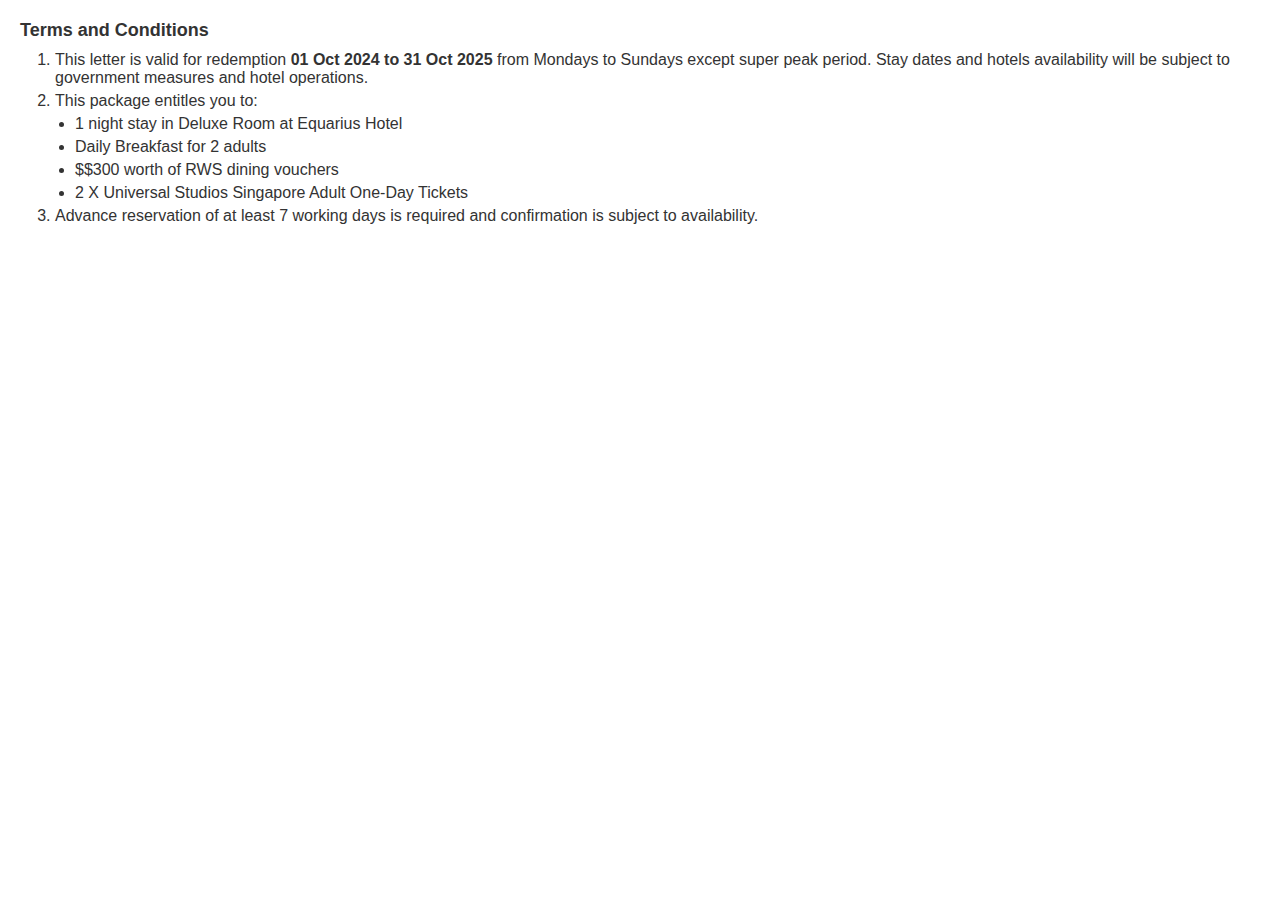
<file: equarius.html>
<!DOCTYPE html>
<html lang="en">
<head>
<meta charset="UTF-8">
<meta name="viewport" content="width=device-width, initial-scale=1.0">
<title>Terms and Conditions Preview</title>
<style>
    body {
        font-family: 'Arial', sans-serif;
        margin: 0;
        padding: 20px;
        background-color: #fff;
        color: #333;
    }
    h2 {
        font-size: 18px; /* Adjusting heading size for more accuracy */
        font-weight: bold; /* Ensuring heading is bold */
        margin: 0 0 10px 0; /* Adjusting margin for heading */
    }
    p {
        font-size: 16px; /* Paragraph font size as per the content */
        margin: 5px 0 15px 0; /* Adjusting margins to match paragraph separation */
    }
    ol {
        padding-left: 35px; /* Adjusting to better match alignment in the image */
        margin: 0; /* Removing default margin */
        list-style-type: decimal; /* Ensuring ordered list uses numbers */
    }
    li {
        font-size: 16px; /* Keeping list item font size consistent with the paragraph */
        margin-bottom: 5px; /* Adjusting space between list items */
    }
    ul {
        list-style-type: disc; /* Maintaining disc style for unordered lists */
        padding-left: 20px; /* Adjusting for nested lists within ordered lists */
        margin: 5px 0 5px 0; /* Adjusting margins for unordered list */
    }
    .footer {
        font-size: 14px; /* Footer text size */
        text-align: center; /* Center aligning footer text */
        margin-top: 20px; /* Space above the footer */
    }
</style>
</head>
<body>
<h2>Terms and Conditions</h2>
<ol>
    <li>This letter is valid for redemption <strong>01 Oct 2024 to 31 Oct 2025</strong> from Mondays to Sundays except super peak period. Stay dates and hotels availability will be subject to government measures and hotel operations.</li>
    <li>This package entitles you to:
        <ul>
            <li>1 night stay in Deluxe Room at Equarius Hotel</li>
            <li>Daily Breakfast for 2 adults</li>
            <li>$$300 worth of RWS dining vouchers</li>
            <li>2 X Universal Studios Singapore Adult One-Day Tickets</li>
        </ul>
    </li>
    <li>Advance reservation of at least 7 working days is required and confirmation is subject to availability.</li>
</ol>
</body>
</html>
</file>
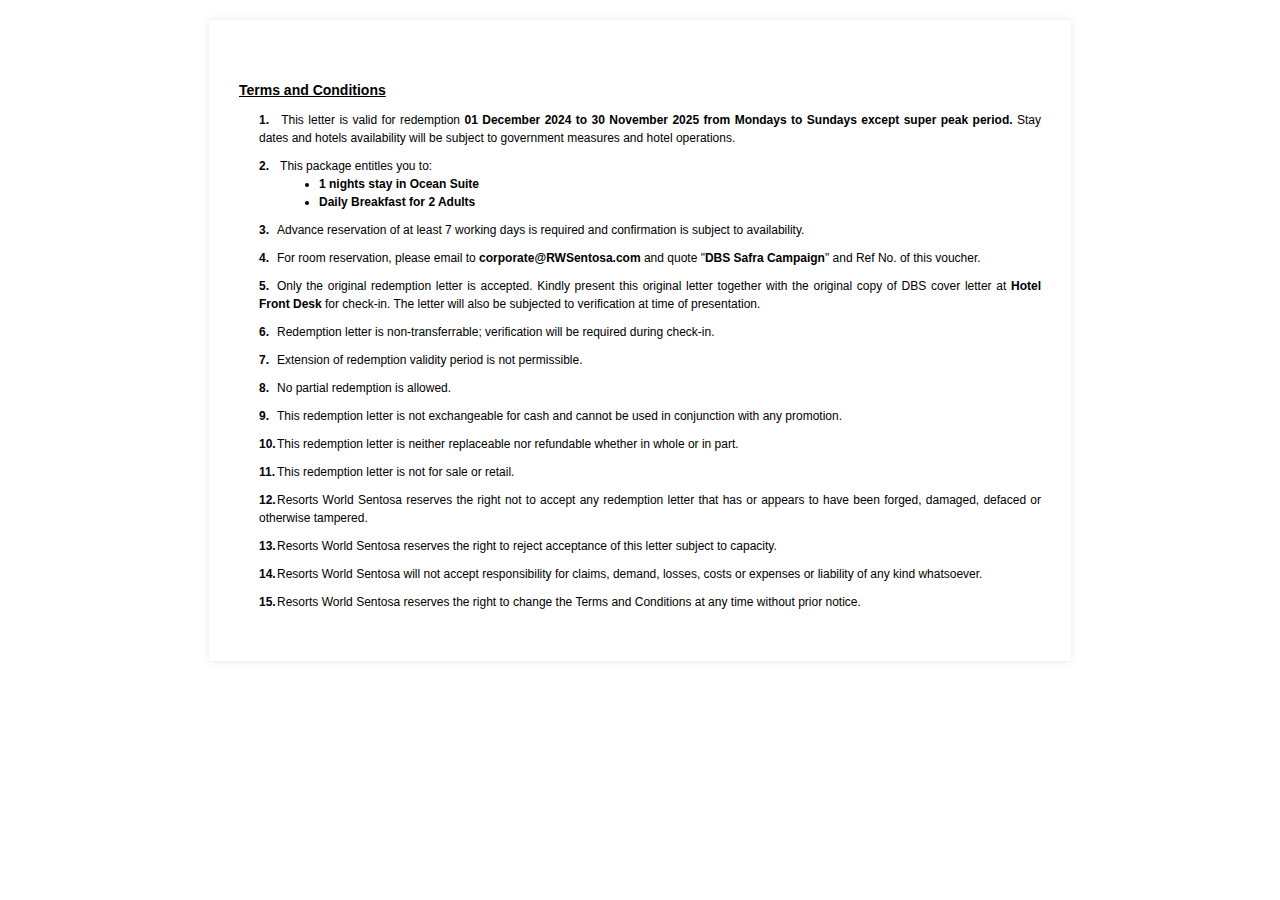
<file: ocean.html>
<!DOCTYPE html>
<html lang="en">
<head>
  <meta charset="UTF-8">
  <title>Terms Formatting</title>
  <style>
    body {
      font-family: Arial, sans-serif;
      font-size: 12px;
      color: #000;
      line-height: 1.5;
      background-color: #fff;
      margin: 0;
      padding: 20px;
    }

    .voucher-container {
      max-width: 862px;
      width: 100%;
      margin: 0 auto;
      padding: 40px 30px;
      background-color: #fff;
      box-sizing: border-box;
      box-shadow: 0 0 8px rgba(0, 0, 0, 0.1);
    }

    h3 {
      font-size: 14px;
      text-decoration: underline;
      margin: 20px 0 10px;
    }

    ol {
      counter-reset: item;
      padding-left: 20px;
      margin: 0;
    }

    ol > li {
      list-style: none;
      margin-bottom: 10px;
      text-align: justify;
    }

    ol > li::before {
      counter-increment: item;
      content: counter(item) ".";
      display: inline-block;
      width: 18px;
      font-weight: bold;
    }

    ul {
      list-style-type: disc;
      margin-left: 20px;
    }

    @media screen and (max-width: 600px) {
      .voucher-container {
        padding: 20px 15px;
      }

      h3 {
        font-size: 13px;
      }

      ol > li {
        font-size: 12px;
      }
    }
  </style>
</head>
<body>
  <div class="voucher-container">
    <h3>Terms and Conditions</h3>
    <ol>
      <li>
        This letter is valid for redemption <strong>01 December 2024 to 30 November 2025 from Mondays to Sundays except super peak period.</strong> Stay dates and hotels availability will be subject to government measures and hotel operations.
      </li>
      <li>
        This package entitles you to:
        <ul>
          <li><strong>1 nights stay in Ocean Suite</strong></li>
          <li><strong>Daily Breakfast for 2 Adults</strong></li>
        </ul>
      </li>
      <li>Advance reservation of at least 7 working days is required and confirmation is subject to availability.</li>
      <li>For room reservation, please email to <strong>corporate@RWSentosa.com</strong> and quote "<strong>DBS Safra Campaign</strong>" and Ref No. of this voucher.</li>
      <li>Only the original redemption letter is accepted. Kindly present this original letter together with the original copy of DBS cover letter at <strong>Hotel Front Desk</strong> for check-in. The letter will also be subjected to verification at time of presentation.</li>
      <li>Redemption letter is non-transferrable; verification will be required during check-in.</li>
      <li>Extension of redemption validity period is not permissible.</li>
      <li>No partial redemption is allowed.</li>
      <li>This redemption letter is not exchangeable for cash and cannot be used in conjunction with any promotion.</li>
      <li>This redemption letter is neither replaceable nor refundable whether in whole or in part.</li>
      <li>This redemption letter is not for sale or retail.</li>
      <li>Resorts World Sentosa reserves the right not to accept any redemption letter that has or appears to have been forged, damaged, defaced or otherwise tampered.</li>
      <li>Resorts World Sentosa reserves the right to reject acceptance of this letter subject to capacity.</li>
      <li>Resorts World Sentosa will not accept responsibility for claims, demand, losses, costs or expenses or liability of any kind whatsoever.</li>
      <li>Resorts World Sentosa reserves the right to change the Terms and Conditions at any time without prior notice.</li>
    </ol>
  </div>
</body>
</html>
</file>
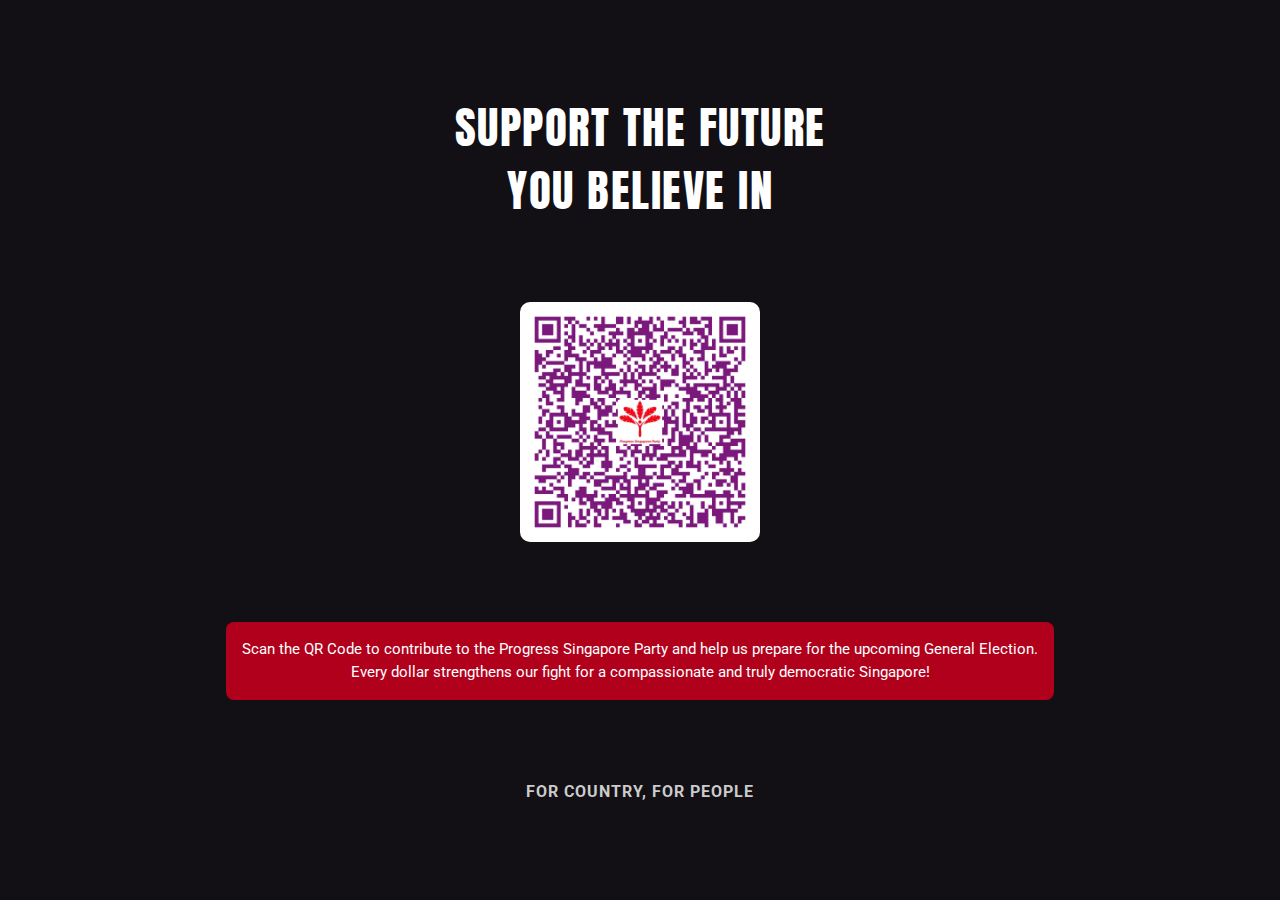
<file: psp-donate.html>
<!DOCTYPE html>
<html lang="en">
<head>
  <meta charset="UTF-8" />
  <meta name="viewport" content="width=device-width, initial-scale=1.0"/>
  <meta http-equiv="X-UA-Compatible" content="IE=edge" />
  <title>Support Progress Singapore Party - General Election 2025</title>

  <!-- Bootstrap CSS -->
  <link href="https://cdn.jsdelivr.net/npm/bootstrap@5.3.2/dist/css/bootstrap.min.css" rel="stylesheet">

  <!-- SEO Meta Tags -->
  <meta name="description" content="Support the Progress Singapore Party in General Election 2025. Donate now to drive change. Powered by KL Transportation Services – Tan Kok Liang (53444733C).">
  <meta name="keywords" content="Progress Singapore Party, GE2025, Singapore Elections, Political Donations, Tan Kok Liang, KL Transportation Services, PSP Donation, Support PSP, Singapore politics, contribute PSP, 53444733C">
  <meta name="author" content="Tan Kok Liang">
  <meta name="robots" content="index, follow">

  <!-- Open Graph / Facebook -->
  <meta property="og:type" content="website">
  <meta property="og:url" content="https://singasavors.github.io/Stories/psp-donate.html">
  <meta property="og:title" content="Support Progress Singapore Party - General Election 2025">
  <meta property="og:description" content="Contribute to a compassionate and democratic Singapore. Back PSP for GE2025. Donations managed by KL Transportation Services.">
  <meta property="og:image" content="https://singasavors.github.io/Stories/psp-logo.png">

  <!-- Twitter Card Meta -->
  <meta name="twitter:card" content="summary_large_image">
  <meta name="twitter:url" content="https://singasavors.github.io/Stories/psp-donate.html">
  <meta name="twitter:title" content="Support Progress Singapore Party - GE2025">
  <meta name="twitter:description" content="Donate and fuel the vision of a better Singapore. PSP GE2025 fundraising, powered by KL Transportation Services.">
  <meta name="twitter:image" content="https://singasavors.github.io/Stories/psp-logo.png">

  <!-- Favicon -->
  <link rel="icon" href="https://singasavors.github.io/Stories/psp-logo.png" type="image/png">

  <style>
    @import url('https://fonts.googleapis.com/css2?family=Anton&family=Roboto:wght@400;700&display=swap');

    html, body {
      margin: 0;
      padding: 0;
      background: #121014;
      color: #fff;
      font-family: 'Roboto', sans-serif;
      text-align: center;
      height: 100vh;
      overflow: hidden;
    }

    .container {
      height: 100vh;
      display: flex;
      flex-direction: column;
      justify-content: space-evenly;
      align-items: center;
      padding: 1rem;
    }

    h1 {
      font-family: 'Anton', sans-serif;
      font-size: 2.8rem;
      line-height: 1.4;
      text-transform: uppercase;
      letter-spacing: 1.5px;
      margin: 0;
    }

    .qr-code-container img {
      max-width: 240px;
      height: auto;
      border-radius: 10px;
    }

    .message {
      background: #b1001c;
      padding: 1rem;
      border-radius: 8px;
      font-size: 0.95rem;
      max-width: 90vw;
    }

    .footer {
      font-size: 1rem;
      font-weight: bold;
      color: #ccc;
      text-transform: uppercase;
      letter-spacing: 1px;
      margin: 0;
    }

    @media (max-width: 600px) {
      h1 {
        font-size: 2.3rem;
      }

      .message {
        font-size: 0.85rem;
      }

      .footer {
        font-size: 0.9rem;
      }
    }
  </style>
</head>
<body>
  <div class="container">
    <h1>Support the Future<br/>You Believe In</h1>
    <div class="qr-code-container">
      <img src="https://singasavors.github.io/Stories/paynow-qr-psp.png" alt="Donate QR Code">
    </div>
    <div class="message">
      Scan the QR Code to contribute to the Progress Singapore Party and help us prepare for the upcoming General Election.<br/>
      Every dollar strengthens our fight for a compassionate and truly democratic Singapore!
    </div>
    <div class="footer">For Country, For People</div>
  </div>
</body>
</html>
</file>
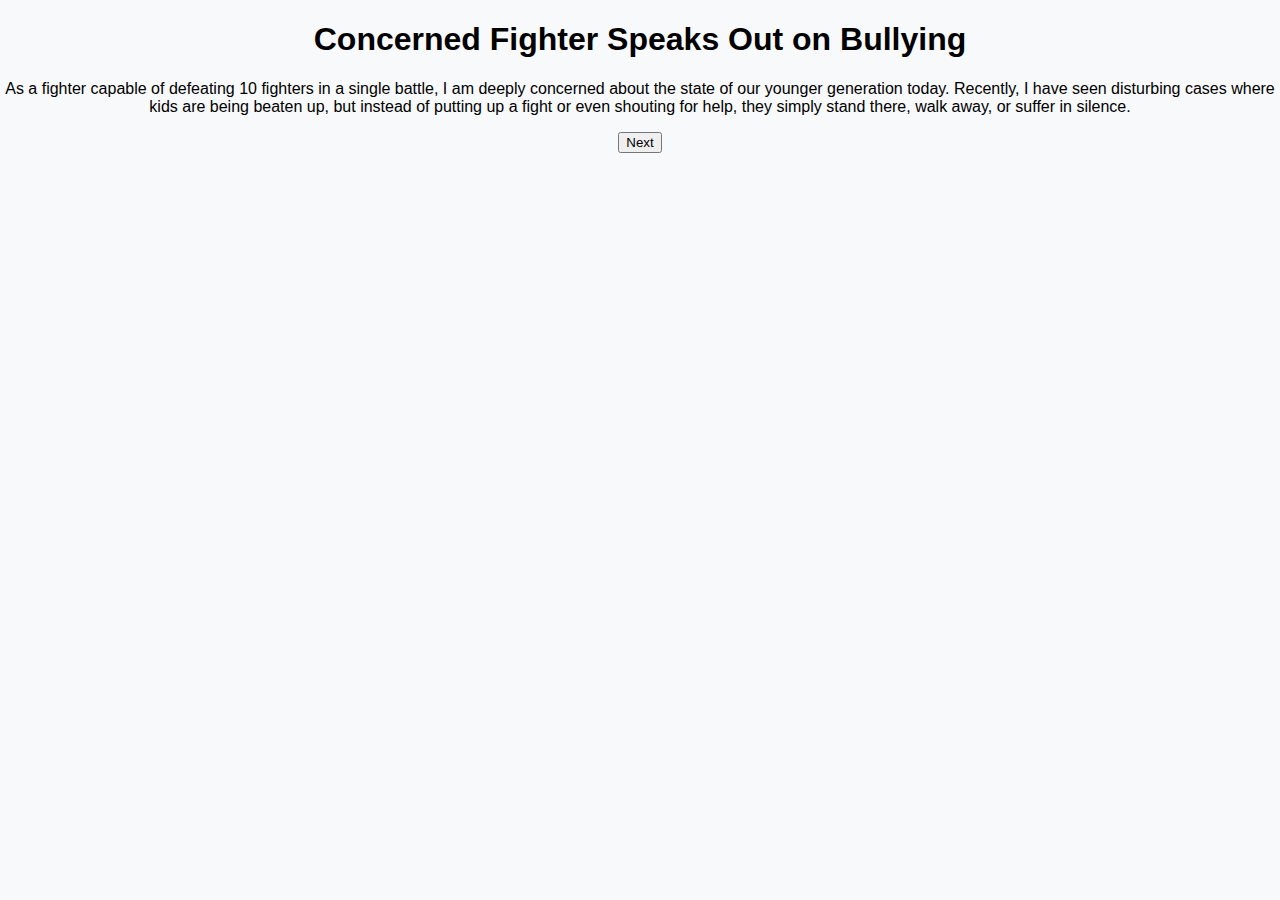
<file: storypart1.html>
<!DOCTYPE html>
<html lang="en">
<head>
    <meta charset="UTF-8">
    <meta name="viewport" content="width=device-width, initial-scale=1.0">
    <title>Concerned Fighter Speaks Out</title>
    <link rel="stylesheet" href="https://singasavors.github.io/Stories/style.css">
</head>
<body>

    <div class="story-container">
        <h1 class="neon-title">Concerned Fighter Speaks Out on Bullying</h1>

        <div id="story">
            <!-- Paragraphs will be revealed dynamically -->
        </div>

        <div class="controls">
            <button id="next-btn" onclick="showNextParagraph()">Next</button>
        </div>
    </div>

    <script src="https://singasavors.github.io/Stories/script.js"></script>
</body>
</html>
</file>
